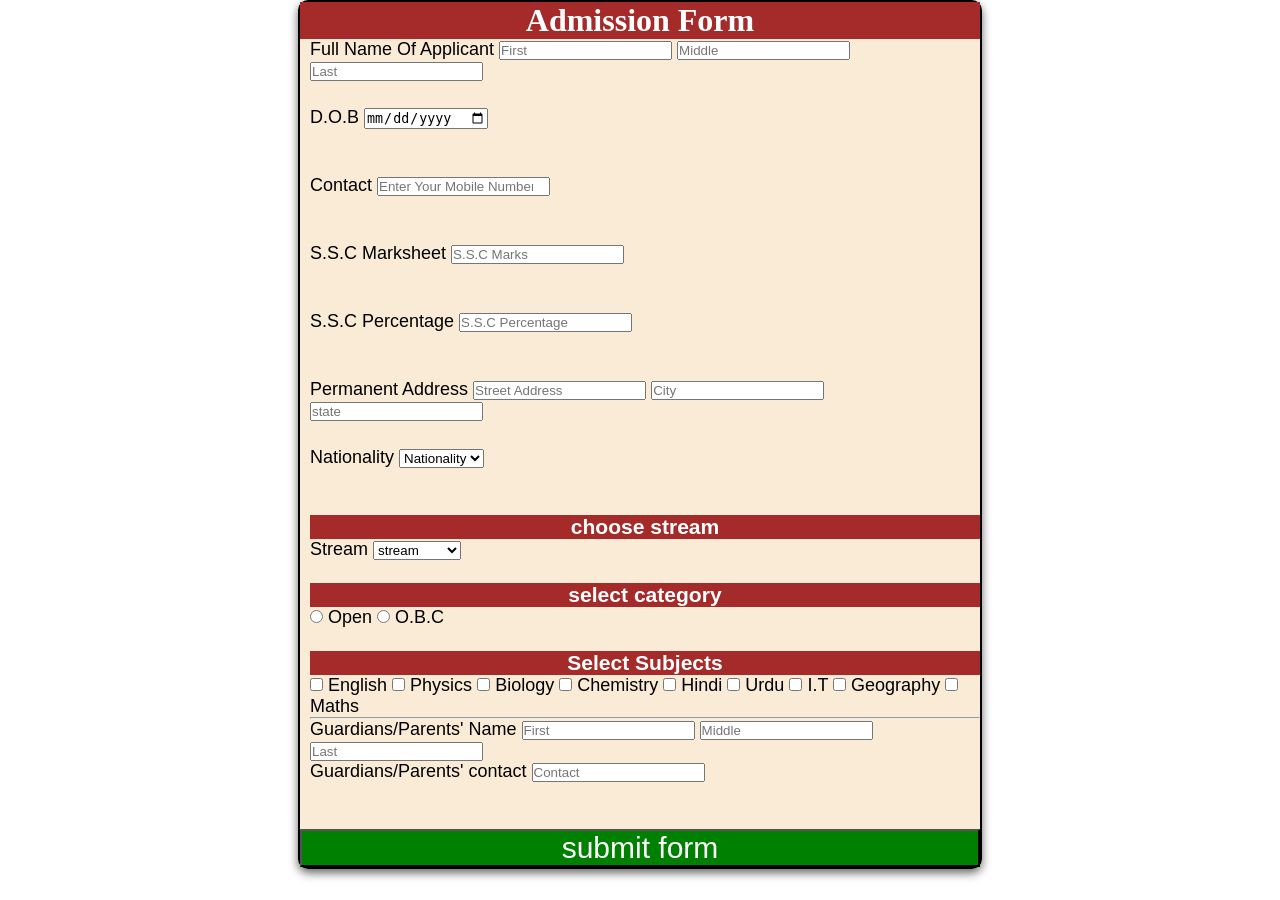
<file: index.html>
<!DOCTYPE html>
<html lang="en">

<head>
  <meta charset="UTF-8">
  <meta name="viewport" content="width=device-width, initial-scale=1.0">
  <title>Admission Form</title>
  <link rel="stylesheet" href="form.css">
</head>

<body>
  <form>
    <h1>Admission Form</h1>
    <div class="name">
      <label for="Name">Full Name Of Applicant</label>
      <input id="Name" type="text" placeholder="First">
      <input id="Name" type="text" placeholder="Middle">
      <input id="Name" type="text" placeholder="Last">
    </div>
    <div class="name">
      <label for="d.o.b">D.O.B</label>
      <input id="d.o.b" type="date">
    </div>
    <div class="name">
      <label for="contact">Contact</label>
      <input id="contact" type="number" placeholder="Enter Your Mobile Number">
    </div>
    <div class="marks">
      <label for="marksheet">S.S.C Marksheet</label>
      <input id="marksheet" type="number" placeholder="S.S.C Marks">
    </div>
    <div class="marks">
      <label for="Percentage">S.S.C Percentage</label>
      <input id="Percentage" type="number" placeholder="S.S.C Percentage">
    </div>
    <div>
      <label for="address">Permanent Address</label>
      <input id="address" type="text" placeholder="Street Address">
      <input id="address" type="text" placeholder="City">
      <input id="address" type="text" placeholder="state">
    </div>
    <div>
      <label for="nationality">Nationality</label>
      <select id="nationality">Nationality
        <option value="" disabled selected>Nationality</option>
        <option value="India">India</option>
        <option value="brazil">Brazil</option>
        <option value="america">America</option>
        <option value="china">China</option>
        <option value="japan">Japan</option>
      </select>
    </div>
    <div>
      <h3>choose stream</h3>
      <label for="stream">Stream</label>
      <select id="stream" required>
        <option value="" disabled selected>stream</option>
        <option value="science">Science</option>
        <option value="commerce">Commerce</option>
        <option value="arts">Arts</option>
      </select>
    </div>
    <div>
      <h3>select category</h3>
      <input id="Open" type="radio" name="select category" value="Open">
      <label for="Open">Open</label>
      <input id="O.B.C" type="radio" name="select category" value="O.B.C">
      <label for="O.B.C">O.B.C</label>
    </div>
    <div>
      <h3>Select Subjects</h3>
      <input id="eng" type="checkbox" required>
      <label for="eng">English</label>
      <input id="physics" type="checkbox" required>
      <label for="physics">Physics</label>
      <input id="bio" type="checkbox" required>
      <label for="bio">Biology</label>
      <input id="chem" type="checkbox" required>
      <label for="chem">Chemistry</label>
      <input id="hindi" type="checkbox">
      <label for="hindi">Hindi</label>
      <input id="urdu" type="checkbox">
      <label for="urdu">Urdu</label>
      <input id="it" type="checkbox">
      <label for="it">I.T</label>
      <input id="geog" type="checkbox">
      <label for="geog">Geography</label>
      <input id="maths" type="checkbox">
      <label for="maths">Maths</label>
      <hr>
      <label for="parents">Guardians/Parents' Name</label>
      <input id="parents" type="text" placeholder="First">
      <input id="parents" type="text" placeholder="Middle">
      <input id="parents" type="text" placeholder="Last">
    </div>
    <div>
      <label for="parent">Guardians/Parents' contact</label>
      <input id="parent" type="number" placeholder="Contact">
    </div>
    <button class="submit">submit form</button>
  </form>
</body>

</html>
</file>
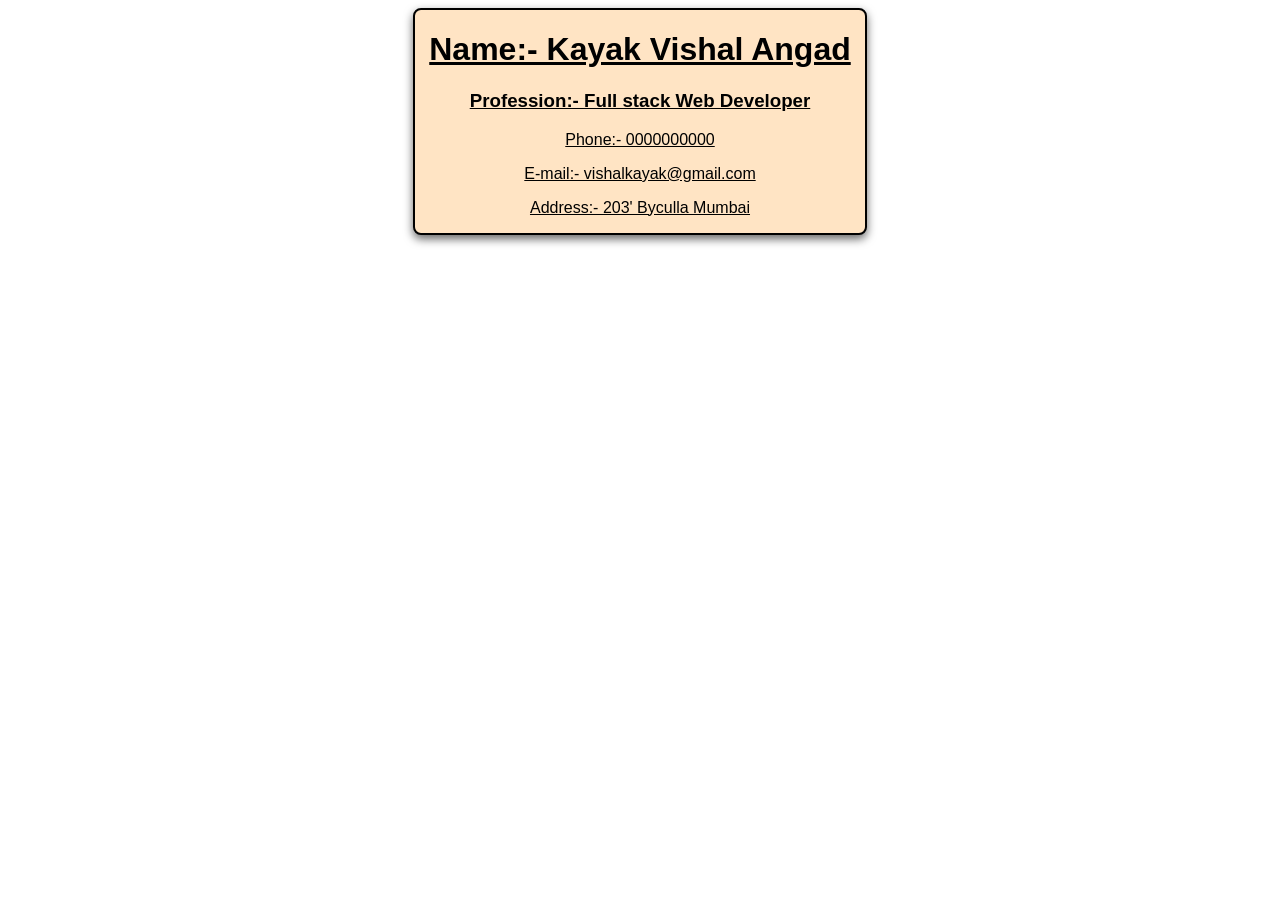
<file: business.html>
<!DOCTYPE html>
<html lang="en">
<head>
  <meta charset="UTF-8">
  <meta name="viewport" content="width=device-width, initial-scale=1.0">
  <title>Business Card</title>
  <link rel="stylesheet" href="business.css">
</head>
<body>
  <div>
    <h1>
      Name:- Kayak Vishal Angad
    </h1> 
    <h3>
      Profession:- Full stack Web Developer 
    </h3>
    <p>
      Phone:- 0000000000
    </p>
    <p>E-mail:- vishalkayak@gmail.com</p>
    <p>Address:- 203' Byculla Mumbai </p>
  </div>
</body>
</html>
</file>
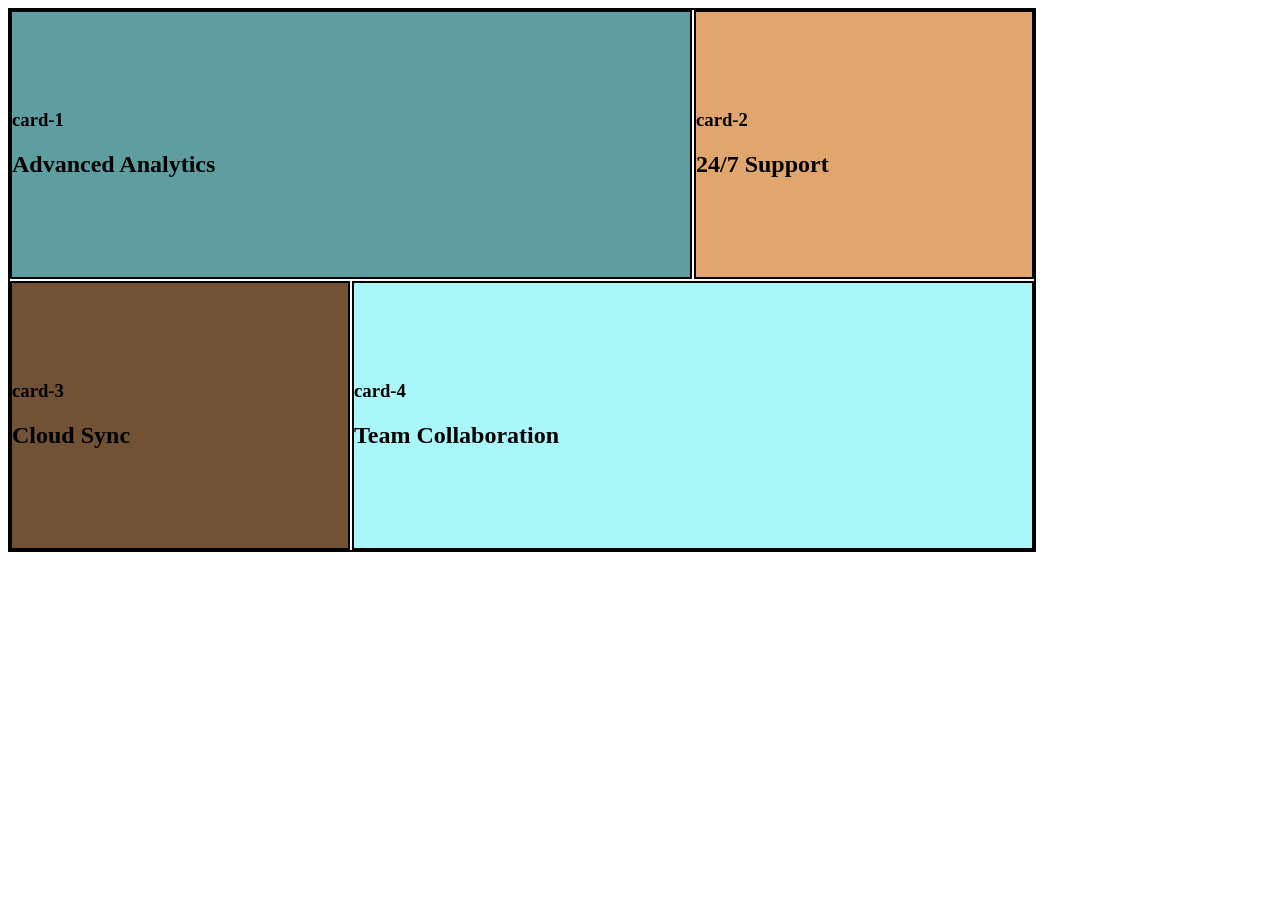
<file: Grid.html>
<!DOCTYPE html>
<html lang="en">
<head>
  <meta charset="UTF-8">
  <meta name="viewport" content="width=device-width, initial-scale=1.0">
  <title>Featues Dashboard</title>
  <link rel="stylesheet" href="Grid.css">
</head>
<body>
  <div class="container">
    <div class="card card-1">
      <h3>card-1</h3>
      <h2>Advanced Analytics</h2>
    </div>
    <div class="card card-2">
      <h3>card-2</h3>
      <h2>24/7 Support</h2>
    </div>
    <div class="card card-3">
      <h3>card-3</h3>
      <h2>Cloud Sync</h2>
    </div>
    <div class="card card-4">
      <h3>card-4</h3>
      <h2>Team Collaboration</h2>
    </div>
  </div>
</body>
</html>
</file>
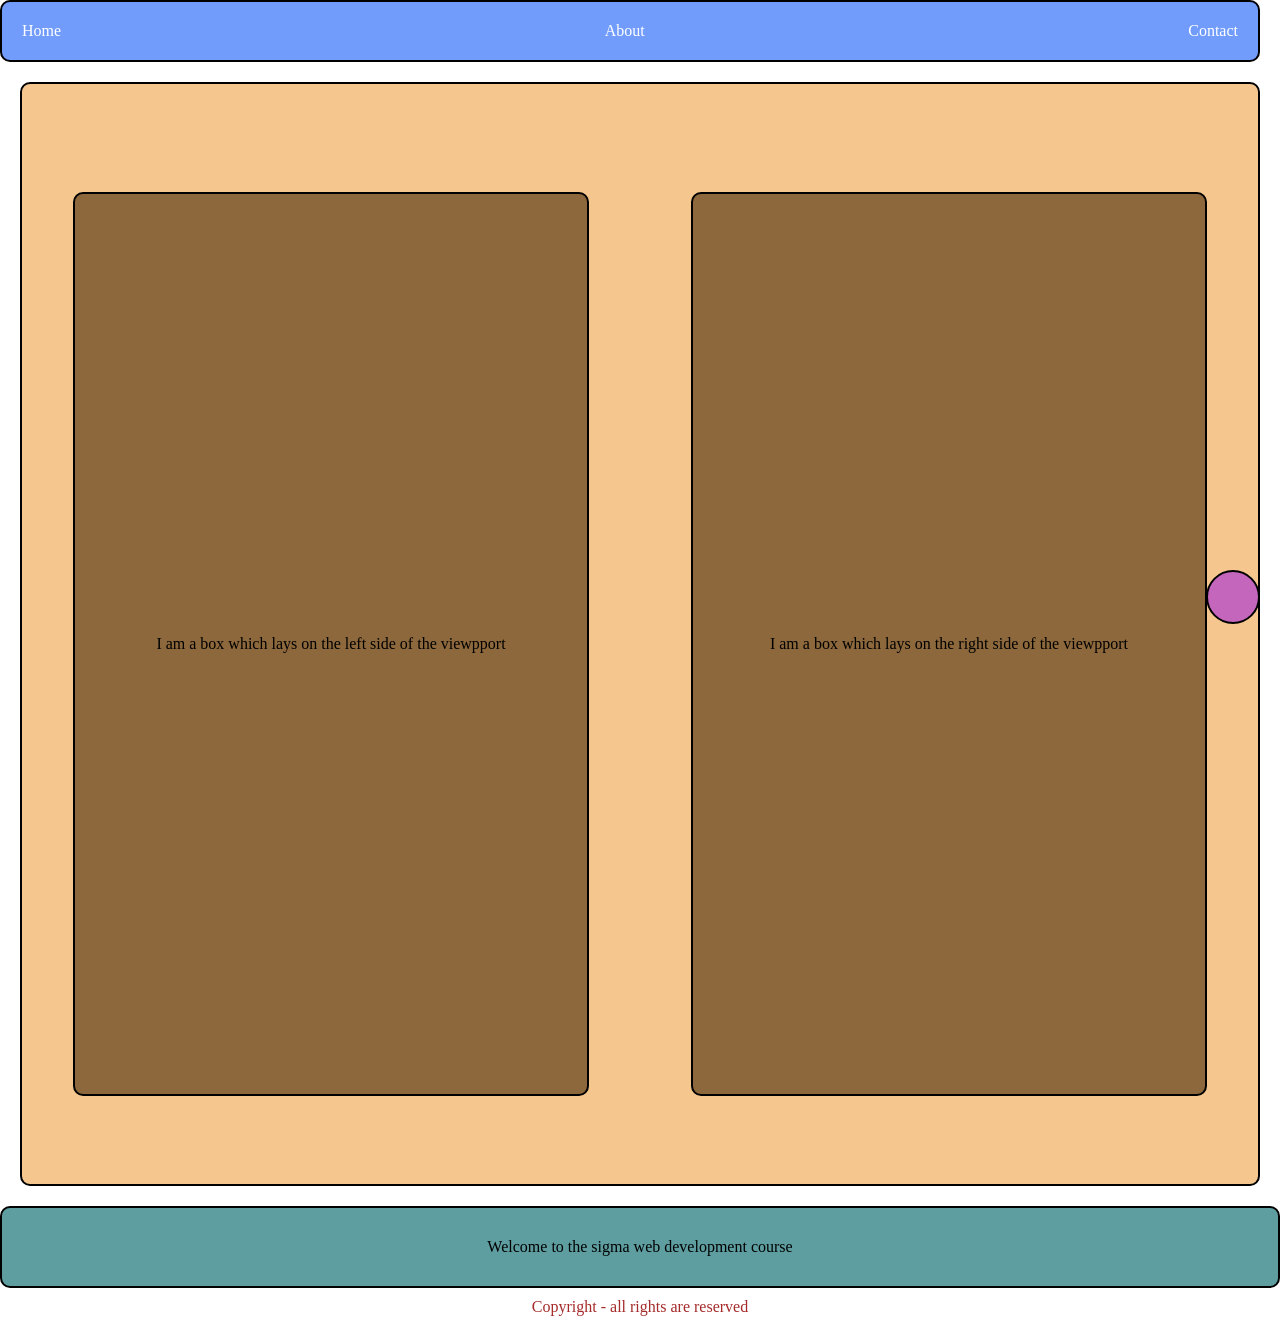
<file: layout.html>
<!DOCTYPE html>
<html lang="en">
<head>
  <meta charset="UTF-8">
  <meta name="viewport" content="width=device-width, initial-scale=1.0">
  <title>Layout Designing</title>
  <link rel="stylesheet" href="layout.css">
</head>
<body>
  <header>
    <nav>
      <ul>
      <li>Home</li>
      <li>About</li>
      <li>Contact</li>

      </ul>
    </nav>
  </header>

  <div class="symbol">
    
  </div>

  <div class="container">
    <div class="left-box">I am a box which lays on the left side of the viewpport</div>
    <div class="right-box">I am a box which lays on the right side of the viewpport</div>

  </div>

<section>Welcome to the sigma web development course</section>

<footer>Copyright - all rights are reserved</footer>
</body>
</html>
</file>
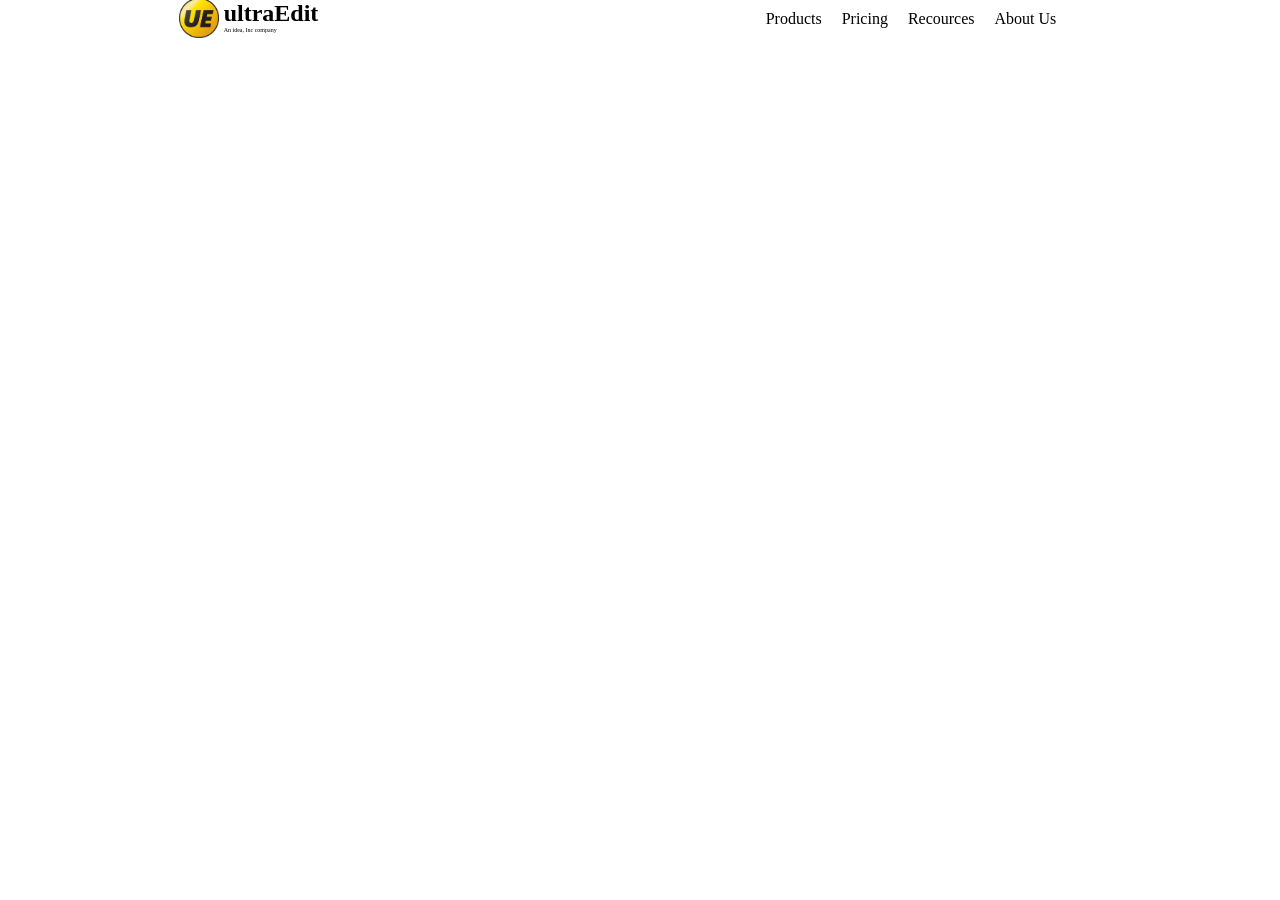
<file: navbar.html>
<!DOCTYPE html>
<html lang="en">
<head>
  <meta charset="UTF-8">
  <meta name="viewport" content="width=device-width, initial-scale=1.0">
  <title>Ultra Edit</title>
  <link rel="stylesheet" href="navbar.css">
</head>
<body>
  <nav>
    <div>
      <h2>ultraEdit</h2>
      <p class="ab-com">An idea, Inc company</p>
      <div class="logo">
      <img  src="UE-removebg-preview.png" alt="" width="40px">
      </div>
      
    </div>
      <ul>
        <li>Products</li>
        <li>Pricing</li>
        <li>Recources</li>
        <li>About Us</li>
      </ul>
  </nav>

  
</body>
</html>
</file>
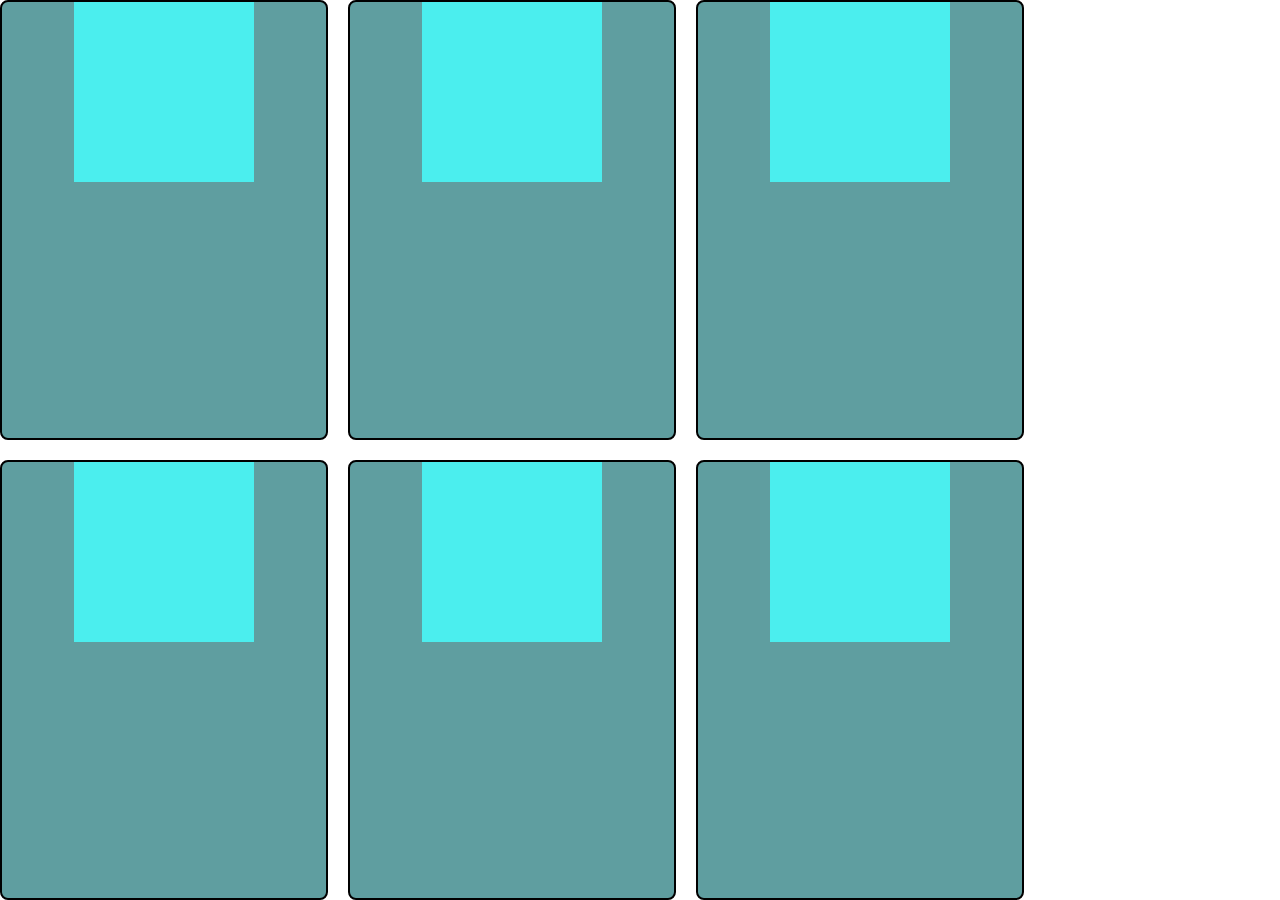
<file: netflix.html>
<!DOCTYPE html>
<html lang="en">

<head>
  <meta charset="UTF-8">
  <meta name="viewport" content="width=device-width, initial-scale=1.0">
  <title>Netflix</title>
  <link rel="stylesheet" href="netflix.css">
</head>

<body>

  <div class="container">


    <div class="card">
      <div class="img">

      </div>

      <div class="card-info">
        <h3>CyberPunk City</h3>
        <p>A Futuristic Sci-fi Thriller Where Neon Lights Hide Dark Secrets</p>
        <button> Watch Now</button>
      </div>
    </div>


    <div class="card">
      <div class="img">

      </div>

      <div class="card-info">
        <h3>The Silent woods</h3>
        <p>A Psychological Horror That Will Keep You Awake All Night</p>
        <button>Watch Now</button>
      </div>
    </div>


    <div class="card">
      <div class="img">

      </div>

      <div class="card-info">
        <h3>Ocean's Mystery</h3>
        <p>Dive Deep Into The Unexplored Wonders Of The Blue Planet</p>
        <button>Watch Trailer</button>
      </div>
    </div>


    <div class="card">
      <div class="img">

      </div>

      <div class="card-info">
        <h3>Laugh Out Loud</h3>
        <p>A Blockbuster Comedy About Three Friends On A Crazy Road Trip</p>
        <button>Watch Now</button>
      </div>
    </div>


    <div class="card">
      <div class="img">

      </div>

      <div class="card-info">
        <h3>galactic Wars</h3>
        <p>An Epic Space Adventure Across The Fading Edges Of The Universe</p>
        <button>Watch Trailer</button>
      </div>
    </div>


    <div class="card">
      <div class="img">

      </div>

      <div class="card-info">
        <h3>The Lost kingdom</h3>
        <p>A fantasy Tale Of Magic, Dragons, And a Forgotten Thrones</p>
        <button>Watch Now</button>
      </div>
    </div>
  </div>
</body>

</html>
</file>
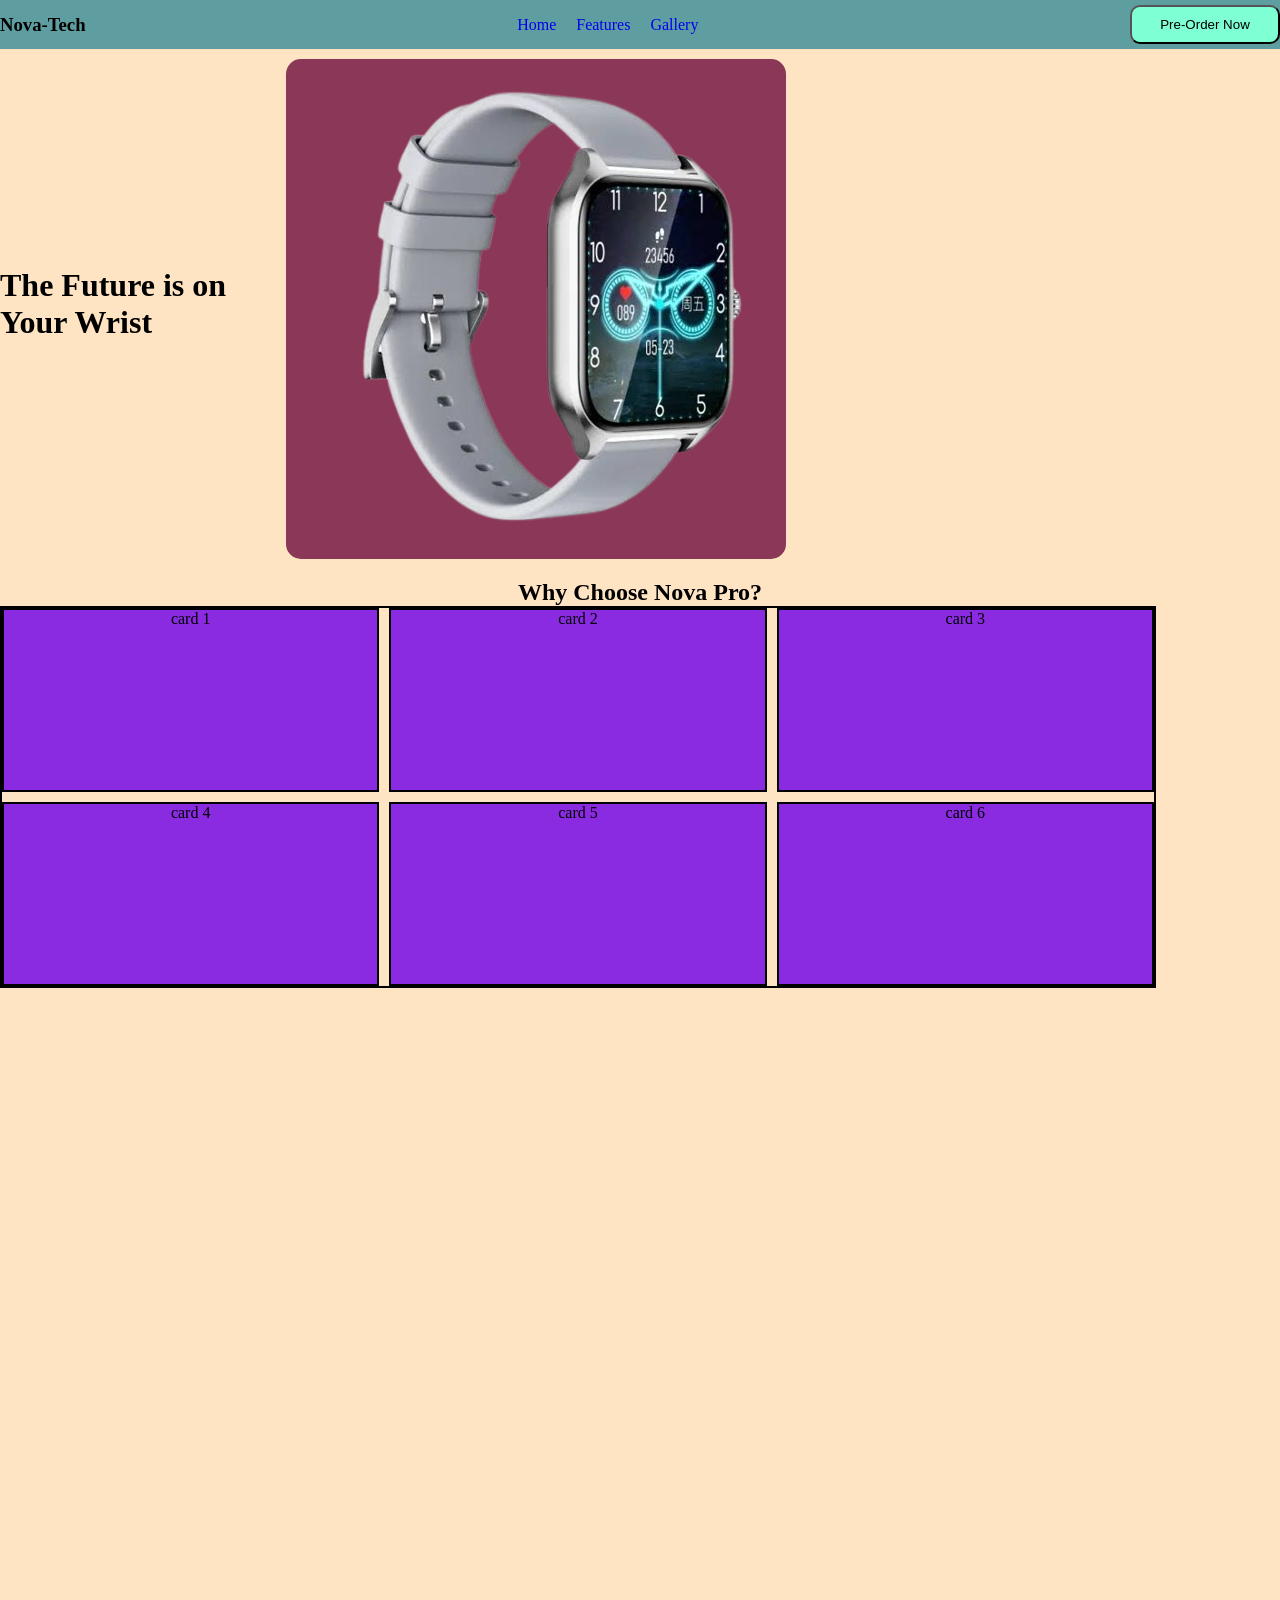
<file: nova-tech.html>
<!DOCTYPE html>
<html lang="en">
<head>
  <meta charset="UTF-8">
  <meta name="viewport" content="width=device-width, initial-scale=1.0">
  <title>Nova Tech Smartwatch Landing Page</title>
  <link rel="stylesheet" href="nova-tech.css">
</head>
<body>
  <div class="container">
    <nav>
      <div class="logo">
        <h3>Nova-Tech</h3>
      </div>
      <ul>
        <li><a href="#home">Home</a></li>
        <li><a href="#features">Features</a></li>
        <li><a href="#Gallery">Gallery</a></li>
      </ul>
      <button>Pre-Order Now</button>
    </nav>
    
    <div class="left">
      <h1>The Future is on Your Wrist</h1>
      <img src="smartwtch-removebg-preview.png" alt="">
    </div>

    <h2>Why Choose Nova Pro?</h2>
    <div class="parent">
      <div class="card card-1">card 1</div>
      <div class="card card-2">card 2</div>
      <div class="card card-3">card 3</div>
      <div class="card card-4">card 4</div>
      <div class="card card-5">card 5</div>
      <div class="card card-6">card 6</div>
    </div>
  </div>
</body>
</html>
</file>
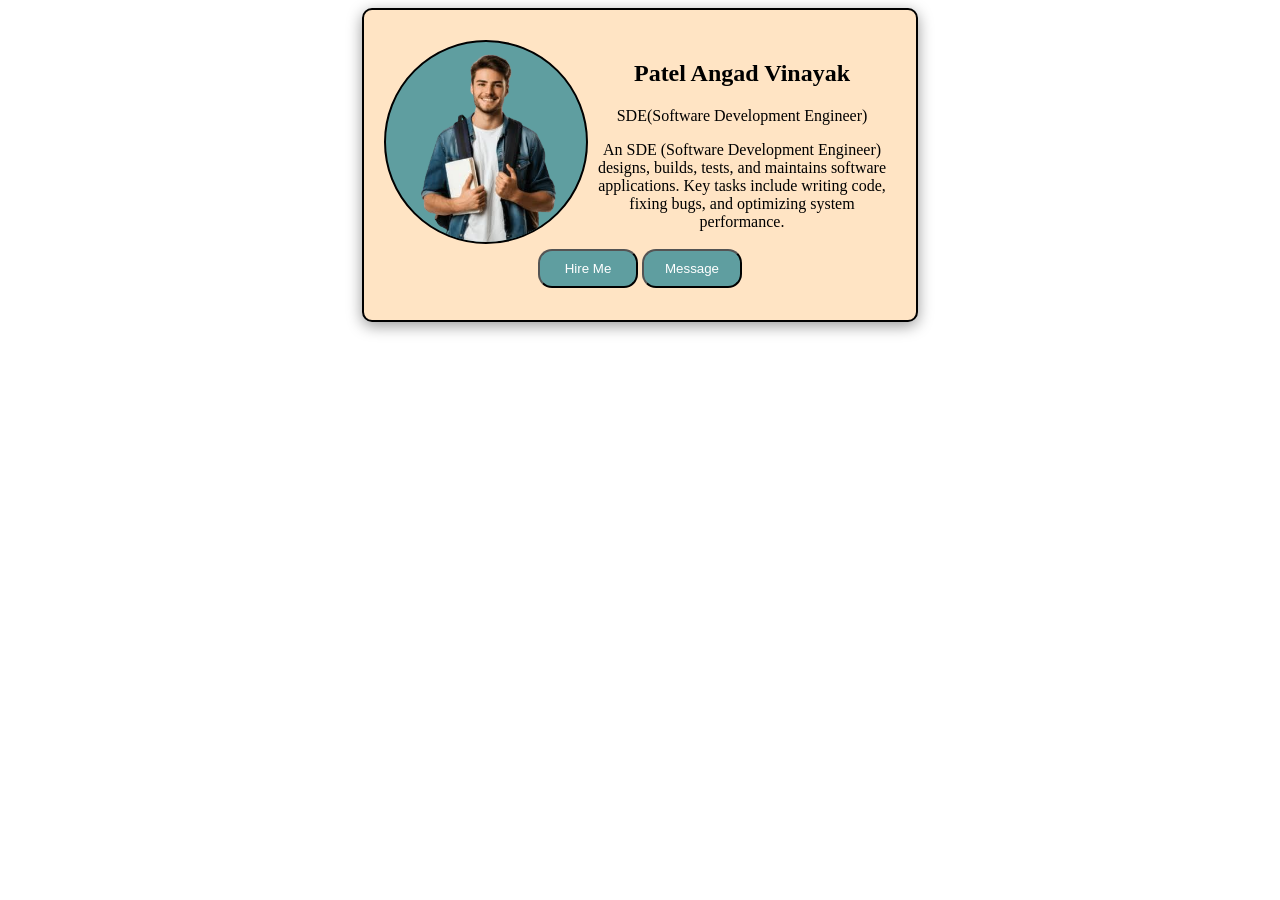
<file: profile-card.html>
<!DOCTYPE html>
<html lang="en">
<head>
  <meta charset="UTF-8">
  <meta name="viewport" content="width=device-width, initial-scale=1.0">
  <title>Premium Profile Card</title>
  <link rel="stylesheet" href="profile-card.css">
</head>
<body>
  <div class="card">
    <img src="clg1-removebg-preview.png" alt="profilr-card">

    <h2>Patel Angad Vinayak</h2>
    <p class="designation">SDE(Software Development Engineer)</p>
    <p class="bio"> An SDE (Software Development Engineer) designs, builds, tests, and maintains software applications. Key tasks include writing code, fixing bugs, and optimizing system performance.</p>
    <div>
      <button>Hire Me</button>
      <button>Message</button>
</div>
      
    
  </div>
</body>
</html>
</file>
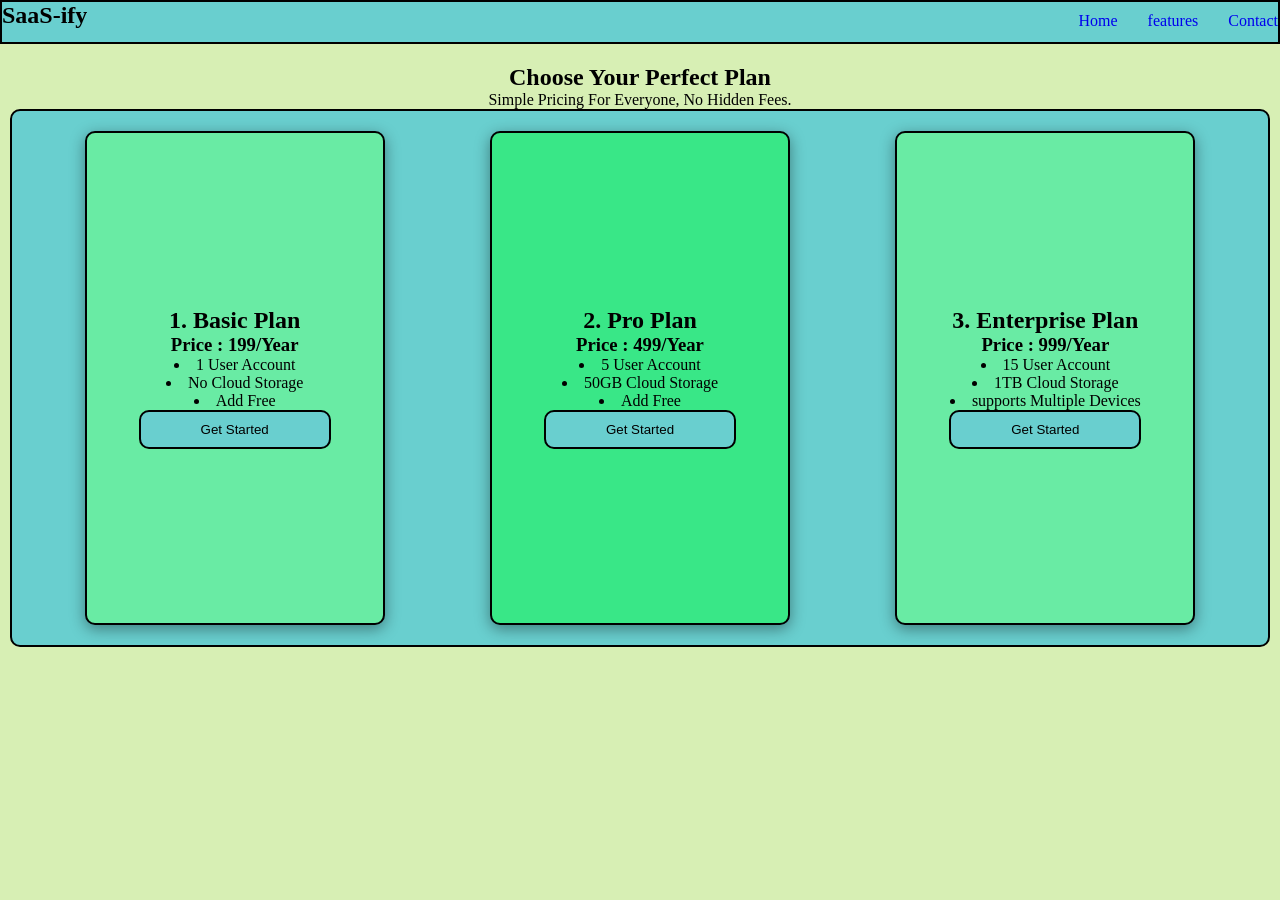
<file: SaaS-ify.html>
<!DOCTYPE html>
<html lang="en">

<head>
  <meta charset="UTF-8">
  <meta name="viewport" content="width=device-width, initial-scale=1.0">
  <title>SaaS-ify</title>
  <link rel="stylesheet" href="SaaS-ify.css">
</head>

<body>
  <nav>
    <div class="logo">
      <h2>SaaS-ify</h2>
    </div>
    <ul class="links">
      <li><a href="#Home">Home</a></li>
      <li><a href="#features">features</a></li>
      <li><a href="#contact">Contact</a></li>

    </ul>
  </nav>

  <div class="heading">
    <h2>Choose Your Perfect Plan</h2>
    <p>Simple Pricing For Everyone, No Hidden Fees.</p>

  </div>

  <div class="parent">

    <div class="cards card-1">
      <h2>1. Basic Plan</h2>
      <h3>Price : 199/Year</h3>
      <ul>
        <li>1 User Account</li>
        <li>No Cloud Storage</li>
        <li>Add Free</li>
      </ul>
      <button>Get Started</button>

    </div>

    <div class="cards card-2">
      <h2>2. Pro Plan</h2>
      <h3>Price : 499/Year</h3>
      <ul>
        <li>5 User Account</li>
        <li>50GB Cloud Storage</li>
        <li>Add Free</li>
      </ul>
      <button>Get Started</button>

    </div>

    <div class="cards card-3">
      <h2>3. Enterprise Plan</h2>
      <h3>Price : 999/Year</h3>
      <ul>
        <li>15 User Account</li>
        <li>1TB Cloud Storage</li>
        <li>supports Multiple Devices</li>
      </ul>
      <button>Get Started</button>

    </div>

  </div>
</body>

</html>
</file>
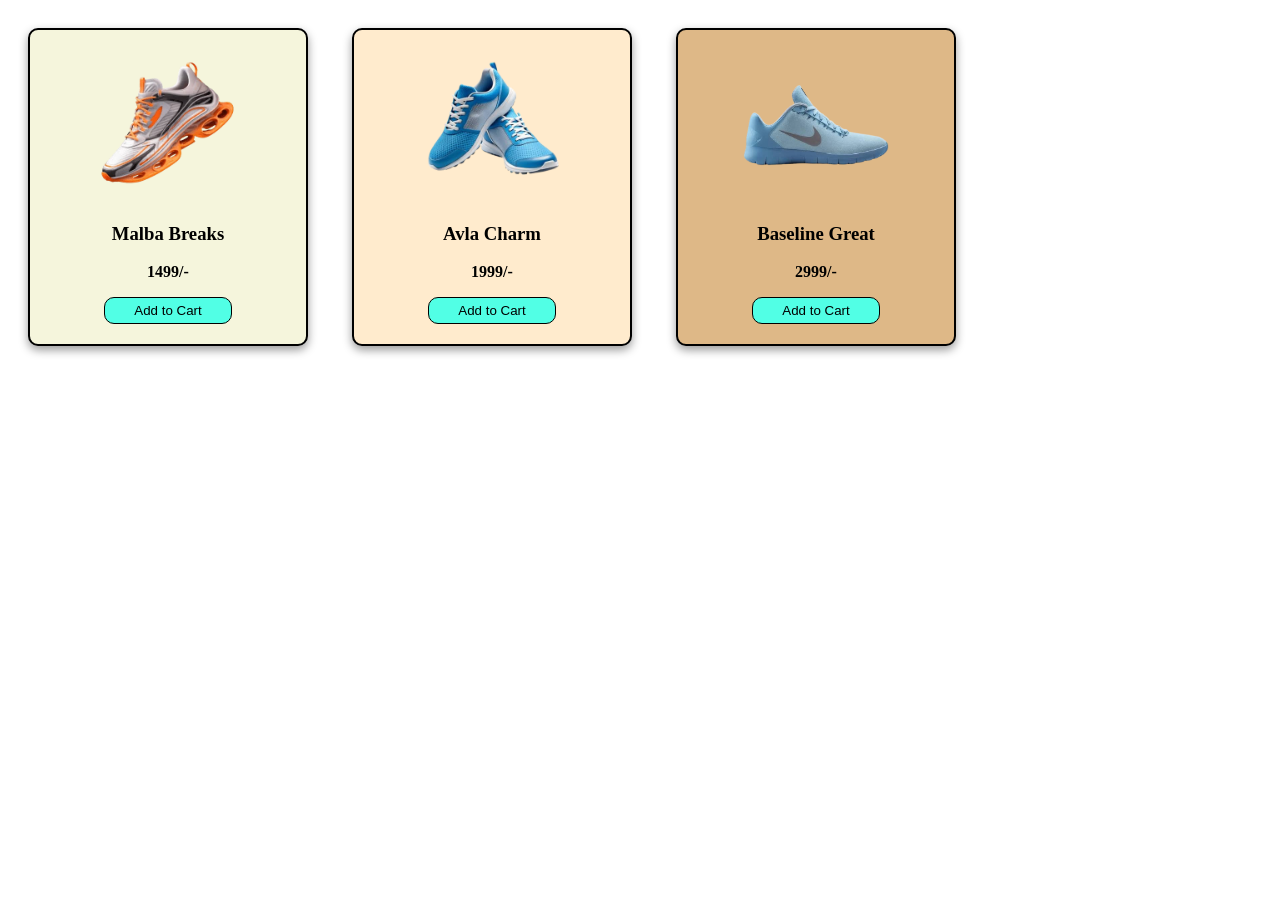
<file: Shoe.html>
<!DOCTYPE html>
<html lang="en">

<head>
  <meta charset="UTF-8">
  <meta name="viewport" content="width=device-width, initial-scale=1.0">
  <title>UrbanKicks</title>
  <link rel="stylesheet" href="shoe.css">
</head>

<body>
  <div class="one">
    <img src="s1-removebg-preview.png" alt="">
    <h3>Malba Breaks</h3>
    <p>1499/-</p>
    <button>Add to Cart</button>
  </div>
  <!-- <span class="tag">50% OFF</span> -->
  <div class="two">
    <img src="s2-removebg-preview.png" alt="">
    <h3>Avla Charm</h3>
    <p>1999/-</p>
    <button>Add to Cart</button>
  </div>

  <div class="three">
    <img src="s3-removebg-preview.png" alt="">
    <h3>Baseline Great</h3>
    <p>2999/-</p>
    <button>Add to Cart</button>
  </div>
</body>

</html>
</file>
<file: form.css>
* {
  padding: 0;
  margin: 0;
}

h1,h3 {
  color: white;
  background: brown;
  text-align: center;
}

div {
  font-family: 'Gill Sans', 'Gill Sans MT', Calibri, 'Trebuchet MS', sans-serif;
  background-color: antiquewhite;
  font-size: large;
  min-height: 68px;
  padding-left: 10px;
}

.submit {
  width: 680px;
  background-color: green;
  color: white;
  font-size: 30px;

}

.submit:hover{
  color: darkcyan;
  background-color: beige;
}

form{
  border: 2px solid black;
  width: 680px ;
  margin: auto;
  border-radius: 10px;
  box-shadow: 0px 4px 10px rgba(0, 0, 0, 0.6);
}
</file>
<file: business.css>
div{
  border: 2px solid black;
  border-radius: 8px;
  box-shadow: 0px 4px 10px rgba(0, 0, 0, 0.6);
  background-color: bisque;
    width: 450px;
  text-align: center; 
  font-family: 'Segoe UI', Tahoma, Geneva, Verdana, sans-serif;
  text-decoration: underline;
  margin: auto;
}
</file>
<file: Grid.css>
.container{
  border: 2px solid black;
  height: 60vh;
  width: 80vw;
  display: grid;
  grid-template-columns: repeat(3, 1fr);
  grid-template-rows: repeat(2 , 1fr);
  gap: 2px;
}

.card{
  border: 2px solid black;
  align-content: center;
  justify-items: center;
}

.card-1{
  grid-column: 1/3;
  background-color: cadetblue;
}
.card-2{
  background-color: rgb(225, 166, 110);
}
.card-3{
  background-color: rgb(113, 82, 53);
}
.card-4{
  grid-column: 2/4;
  background-color: rgb(170, 247, 249);
}
</file>
<file: layout.css>
* {
  margin: 0px;
  padding: 0px;
  border-radius: 10px;
}

ul {
  list-style: none;
  display: flex;
  justify-content: space-between;
}

header{
  position: sticky;
  top: 0px;
}

nav {
  border: 2px solid black;
  background-color: rgb(113, 156, 251);
  color: white;
  padding: 20px;
  position: sticky;
  top: 10px;
  width: 95vw;
}

.symbol {
  height: 50px;
  width: 50px;
  border: 2px solid black;
  border-radius: 50%;
  position: fixed;
  top: 570px;
  right: 20px;
  background-color: rgb(196, 103, 188);
}

.container {
  border: 2px solid black;
  height: 120vh;
  display: flex;
  justify-content: space-around;
  padding-top: 20px;
  margin: 20px;
  background-color: rgb(245, 199, 142);
  align-items: center;
}

.left-box {
  border: 2px solid black;
  height: 100vh;
  width: 40vw;
  background-color: rgb(140, 104, 60);
  text-align: center;
  align-content: center;
}

.right-box {
  border: 2px solid black;
  height: 100vh;
  width: 40vw;
  background-color: rgb(140, 104, 60);
  text-align: center;
  align-content: center;
}

section {
  border: 2px solid black;
  padding: 30px;
  text-align: center;
  /* height: 50vh; */
  background-color: cadetblue;
}

footer {
  text-align: center;
  padding: 10px;
  color: brown;
}

footer:hover {
  color: blue;
  cursor: pointer;
}

li:hover {
  color: black;
  cursor: pointer;
  text-decoration: underline;
}
</file>
<file: navbar.css>
* {
  margin: 0;
  padding: 0;
}

nav {
  display: flex;
  justify-content: space-around;
}

ul {
  display: flex;
  list-style: none;
  gap: 20px;
}

li {
  padding-top: 10px;
}

.ab-com {
  font-size: 6px;
}

.logo {
  position: relative;
  right: 45px;
  bottom: 35px;
}
</file>
<file: netflix.css>
*{
  margin: 0;
  padding: 0;
}
.container {
  /* border: 2px solid black; */
  width: 80vw ;
  height: 100vh;
  display: grid;
  grid-template-columns: repeat(3, 1fr);
  gap: 20px;
  justify-self: center;
}

.card {
  border: 2px solid black;
  border-radius: 8px;
  text-align: center;
  background-color: cadetblue;
  position: relative;
  overflow: hidden;
}

.card-info{
  transform: translateY(100%);
  position: absolute;
  bottom: 0;
  transition: transform 0.6s ease-in-out ;
}

.card:hover .card-info{
  transform: translateY(0);
}


.img {
  height: 20vh;
  width: 20vh;
  background-color: rgb(75, 238, 238);
  display: inline-block;
}

button{
  background-color: rgb(127, 255, 212);
  border-radius: 10px;
  padding: 10px ;
}

button:hover{
  background-color: rgb(45, 250, 182);
  box-shadow: 0px 4px 15px rgba(0, 0, 0, 1);
  cursor: pointer;
  transform: scale(1.05);
}


@media screen and (max-width: 768px) {
  .container {
    display: grid;
    grid-template-columns: repeat(2, 1fr);
  }
}

@media screen and (max-width: 480px) {
  .container {
    display: grid;
    grid-template-columns: 1fr;
  }
}
</file>
<file: nova-tech.css>
* {
  margin: 0;
  padding: 0;
}

nav {
  display: flex;
  justify-content: space-between;
  background-color: cadetblue;
  align-items: center;
  position: sticky;
  top: 0;
  padding: 5px 0px;
  z-index: 1;
}

ul {
  display: flex;
  gap: 20px;
}

li {
  list-style: none;
}

a {
  text-decoration: none;
}

a:hover {
  color: red;
}

button {
  background-color: aquamarine;
  height: fit-content;
  width: 150px;
  padding: 10px;
  border-radius: 10px;
}

button:hover {
  background-color: rgb(17, 251, 173);
  color: white;
  cursor: pointer;
  box-shadow: 0px 4px 10px rgba(0, 0, 0, 0.6);
}


.container {
  height: 200vh;
  background-color: bisque;
}

.left {
  display: flex;
  justify-content: flex-start;
  align-items: center;
  gap: 30px;
}

h1 {
  width: 20vw;
}

@keyframes Float {
  0% {
    transform: translateY(0);
  }

  100% {
    transform: translateY(3px);
  }
}


img {
  background-color: rgb(138, 55, 88);
  margin-top: 10px;
  border-radius: 15px;
  animation: Float 0.5s linear alternate infinite;
}

h2 {
  text-align: center;
  padding-top: 20px;
}

.parent {
  display: grid;
  border: 2px solid black;
  width: 90vw;
  grid-template-columns: repeat(3, 1fr);
  gap: 10px;
  justify-content: center  ;
}

.card {
  height: 20vh;
  /* width: 30vw; */
  border: 2px solid black;
  background-color: blueviolet;
  text-align: center;
  align-items: center;
}
</file>
<file: profile-card.css>
.card {
  width: 40vw;
  border: 2px solid black;
  border-radius: 10px;
  margin: auto;
  box-shadow: 0px 4px 15px rgba(0, 0, 0, 0.4);
  background-color:bisque;
  padding: 30px 20px;
  text-align: center;
}

img {
  border: 2px solid black;
  width: 200px;
  height: 200px;
  border-radius: 50%;
  display: block;
  margin: auto;
  background-color: cadetblue;
  float: left;
}

button {
  width: 100px;
  margin: 2px auto;
  display: inline;
  background-color: cadetblue;
  color: white;
  border-radius: 14px;
  padding: 10px 5px;
}

button:hover {
  color: black;
  background-color: aquamarine;
  cursor: pointer;
  box-shadow: 0px 4px 15px rgba(0, 0, 0, 1);
}

.card:hover {
  /* margin-top: 10px; */
  box-shadow: 0px 4px 15px rgba(0, 0, 0, 1);
}

img:hover {
  box-shadow: 0px 4px 15px rgba(0, 0, 0, 1);
  background-color: whitesmoke;
}
</file>
<file: SaaS-ify.css>
body {
  background-color: rgb(215, 239, 180);
}

* {
  margin: 0;
  padding: 0;
}

nav {
  display: flex;
  justify-content: space-between;
  border: 2px solid black;
  background-color: rgb(105, 207, 207);
  height: 40px;
}

.links {
  display: flex;
  gap: 30px;
  list-style: none;
  padding-top: 10px;
}

a {
  text-decoration: none;
}

.heading {
  text-align: center;
  padding-top: 20px;
}

a:hover {
  color: white;
}

.parent {
  border: 2px solid black;
  display: flex;
  justify-content: space-around;
  padding: 20px;
  width: 95vw;
  margin-left: 10px;
  border-radius: 10px;
  background-color: rgb(105, 207, 207);
}

.cards {
  border: 2px solid black;
  height: 50vh;
  padding: 20px;
  width: 20vw;
  align-content: center;
  border-radius: 10px;
  list-style-position: inside;
  text-align: center;
  box-shadow: 0px 4px 15px rgba(0, 0, 0, 0.4);
}

.card-1 {
  background-color: rgb(105, 235, 164);
}

.card-2 {
  background-color: rgb(57, 231, 135);
}

.card-3 {
  background-color: rgb(105, 235, 164);
}

button {
  width: 15vw;
  border: 2px solid black;
  border-radius: 10px;
  background-color: rgb(105, 207, 207);
  padding: 10px;
}

button:hover {
  color: white;
  background-color: rgb(43, 141, 141);
  cursor: pointer;
}

.card-1:hover,
.card-2:hover,
.card-3:hover {
  box-shadow: 0px 4px 15px rgba(0, 0, 0, 1);
}
</file>
<file: shoe.css>
div {
  border: 2px solid black;
  width: 20vw;
  margin: 20px;
  display: inline-block;
  border-radius: 10px;
  text-align: center;
  padding: 20px 10px;
  box-shadow: 0px 4px 10px rgba(0, 0, 0, 0.4);
}

img {
  height: 150px;
  width: 150px;
}

.one {
  background-color: beige;
}

.two {
  background-color: blanchedalmond;
  /* position: absolute;
  left: 100px; */
}

.three {
  background-color: burlywood;
}

button {
  background-color: rgb(81, 255, 229);
  width: 10vw;
  border: 1px solid black;
  border-radius: 10px;
  padding: 5px 10px;
}

button:hover {
  background-color: rgb(23, 151, 132);
  color: aqua;
  cursor: pointer;
}

div:hover {
  box-shadow: 0px 4px 10px rgba(0, 0, 0, 1);
}

p {
  font-weight: 900;
}

/* .tag{
  display: inline-block;
  position: relative;
  bottom: 290px;
  left: 70px;
  height: 80px;
  width: 80px;
  border: 2px solid black;
  background-color: red;
  border-radius: 50%;
  z-index: 1;
} */
</file>
